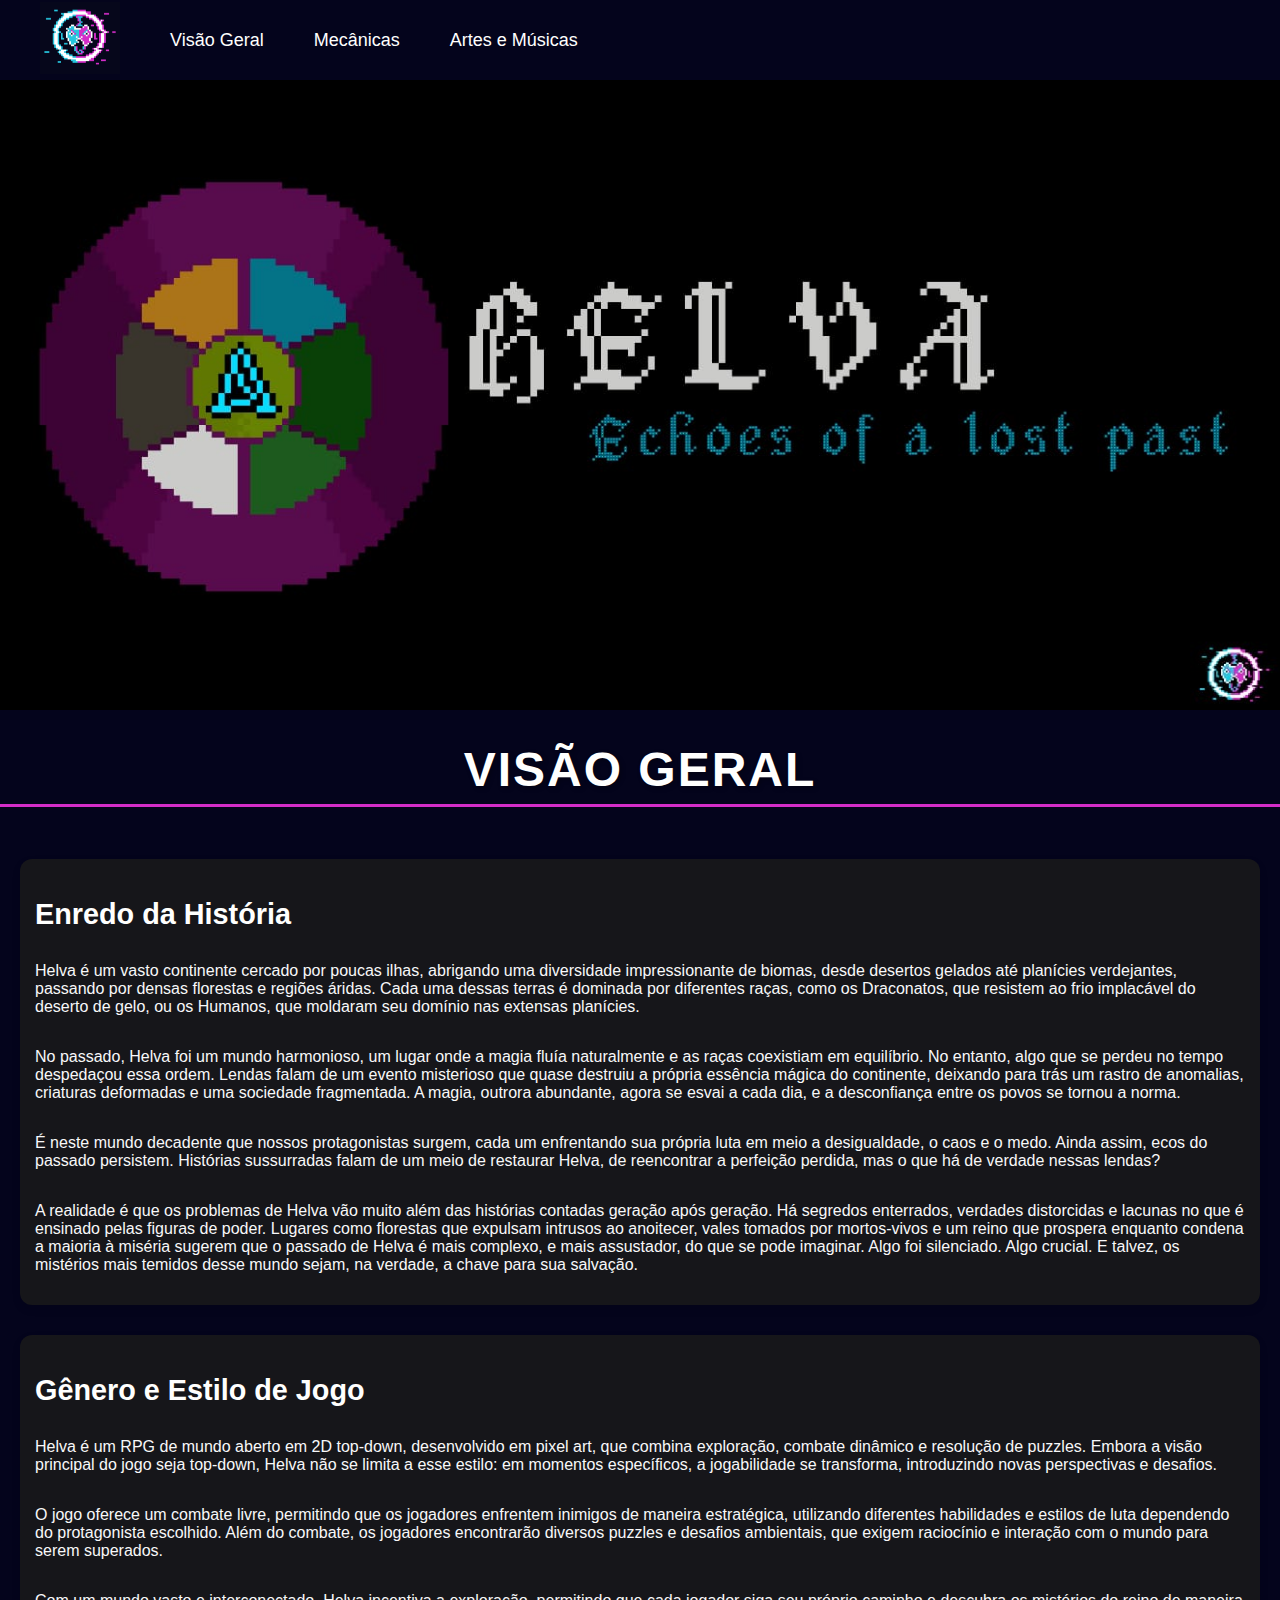
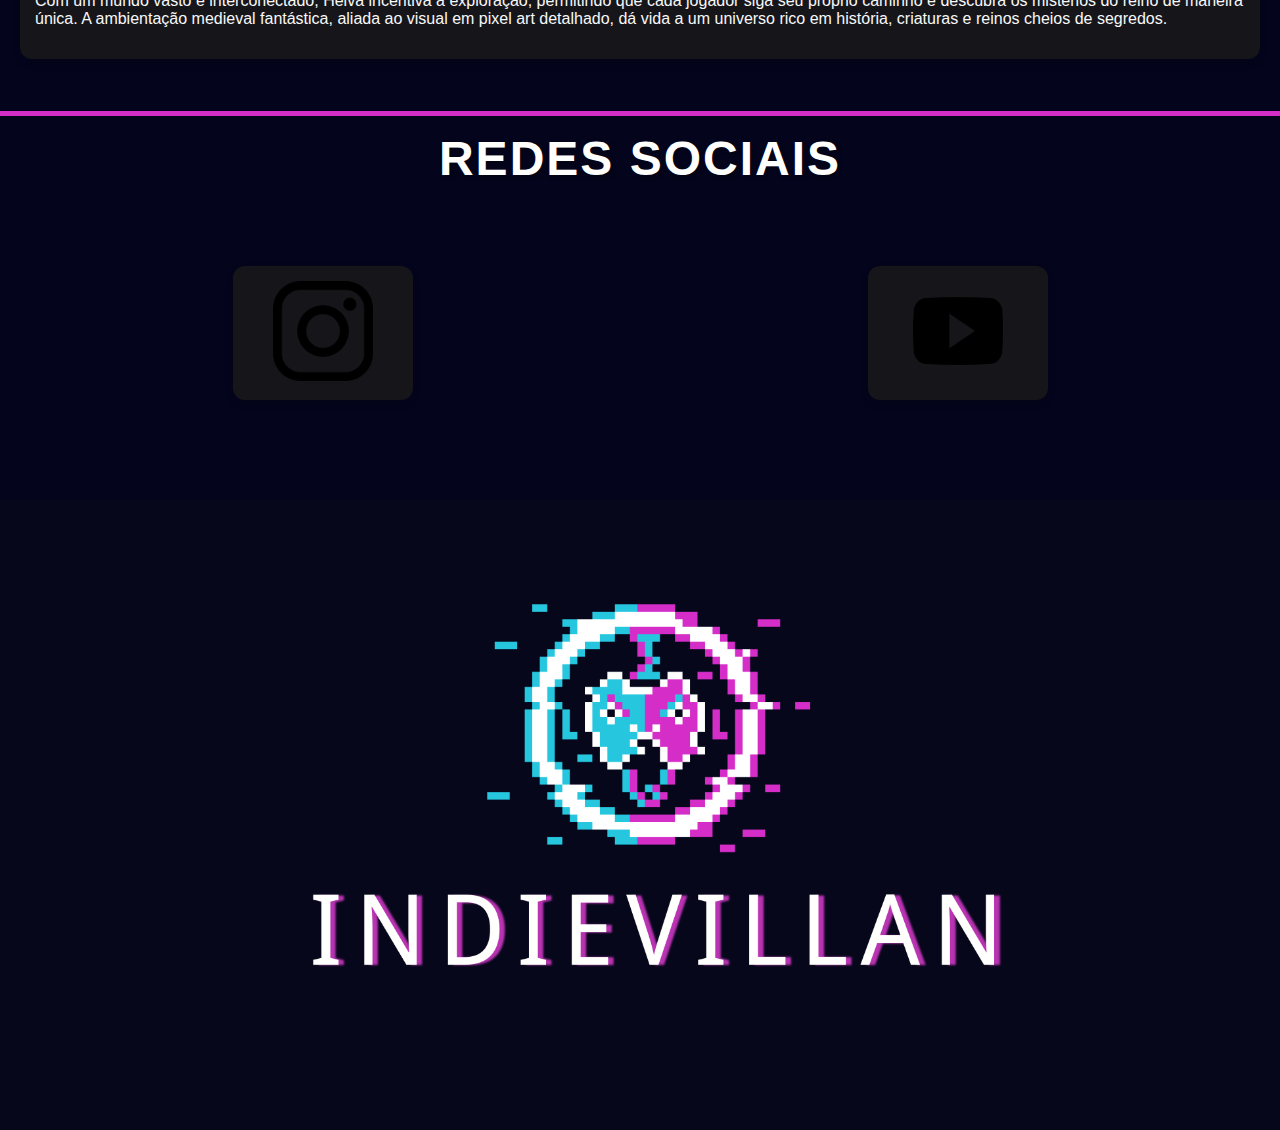
<file: index.html>
<!DOCTYPE html>
<html lang="pt-br">
<head>
    <meta charset="UTF-8">
    <meta name="viewport" content="width=device-width, initial-scale=1.0">
    <title>Helva - Visão Geral</title>
    <link rel="shortcut icon" href="assets/indievillan_logo.png">
    <link rel="stylesheet" href="css/style.css">
</head>
<body data-page="overview">
    <header>
        <nav class="navbar">
            <div class="logo">
                <img src="assets/indievillan_logo.png" alt="Logo da IndieVillan">
            </div>
            <button class="toggle-btn" onclick="toggleMenu()">☰</button>
            <ul class="menu">
                <li><a href="index.html" class="nav-link" data-page="overview">Visão Geral</a></li>
                <li><a href="pages/mecanicas.html" class="nav-link" data-page="mecanicas">Mecânicas</a></li>
                <li><a href="pages/arte.html" class="nav-link" data-page="artes">Artes e Músicas</a></li>
            </ul>
        </nav>
    </header>
    
    <main>
        <section>
            <div class="banner">
                <img src="assets/LogoHelva.jpg" alt="Logo de Helva">
            </div>
        </section>
        <section class="titulo" >
            <h1>Visão Geral</h1>
        </section>
        <section class="cards-container">

            <div class="card card-txt">
                <h2>Enredo da História</h2>
                <p>
                    Helva é um vasto continente cercado por poucas ilhas, abrigando uma diversidade impressionante de biomas, desde 
                    desertos gelados até planícies verdejantes, passando por densas florestas e regiões áridas. Cada uma dessas terras 
                    é dominada por diferentes raças, como os Draconatos, que resistem ao frio implacável do deserto de gelo, ou os 
                    Humanos, que moldaram seu domínio nas extensas planícies.
                </p>
                <p>
                    No passado, Helva foi um mundo harmonioso, um lugar onde a magia fluía naturalmente e as raças coexistiam em 
                    equilíbrio. No entanto, algo que se perdeu no tempo despedaçou essa ordem. Lendas falam de um evento misterioso 
                    que quase destruiu a própria essência mágica do continente, deixando para trás um rastro de anomalias, criaturas 
                    deformadas e uma sociedade fragmentada. A magia, outrora abundante, agora se esvai a cada dia, e a desconfiança 
                    entre os povos se tornou a norma.
                </p>
                <p>
                    É neste mundo decadente que nossos protagonistas surgem, cada um enfrentando sua própria luta em meio a 
                    desigualdade, o caos e o medo. Ainda assim, ecos do passado persistem. Histórias sussurradas falam de um meio 
                    de restaurar Helva, de reencontrar a perfeição perdida, mas o que há de verdade nessas lendas?
                </p>
                <p>
                    A realidade é que os problemas de Helva vão muito além das histórias contadas geração após geração. Há segredos 
                    enterrados, verdades distorcidas e lacunas no que é ensinado pelas figuras de poder. Lugares como florestas 
                    que expulsam intrusos ao anoitecer, vales tomados por mortos-vivos e um reino que prospera enquanto condena 
                    a maioria à miséria sugerem que o passado de Helva é mais complexo, e mais assustador, do que se pode imaginar. 
                    Algo foi silenciado. Algo crucial. E talvez, os mistérios mais temidos desse mundo sejam, na verdade, a chave 
                    para sua salvação.
                </p>
            </div>
            <div class ="card card-txt">
                <h2>Gênero e Estilo de Jogo</h2>
                <p>
                    Helva é um RPG de mundo aberto em 2D top-down, desenvolvido em pixel art, que combina exploração, combate 
                    dinâmico e resolução de puzzles. Embora a visão principal do jogo seja top-down, Helva não se limita a esse 
                    estilo: em momentos específicos, a jogabilidade se transforma, introduzindo novas perspectivas e desafios.
                </p>
                <p>
                    O jogo oferece um combate livre, permitindo que os jogadores enfrentem inimigos de maneira estratégica, utilizando 
                    diferentes habilidades e estilos de luta dependendo do protagonista escolhido. Além do combate, os jogadores 
                    encontrarão diversos puzzles e desafios ambientais, que exigem raciocínio e interação com o mundo para serem superados.
                </p>
                <p>
                    Com um mundo vasto e interconectado, Helva incentiva a exploração, permitindo que cada jogador siga seu próprio 
                    caminho e descubra os mistérios do reino de maneira única. A ambientação medieval fantástica, aliada ao visual 
                    em pixel art detalhado, dá vida a um universo rico em história, criaturas e reinos cheios de segredos.
                </p>
            </div>
        </section>
        
        </main>
    
        <footer>
            <section class="creditos" >
                <h1>Redes Sociais</h1>
            </section>
            <section class="links-sociais">
                <div class="social" id="instagram">
                    <a href="https://www.instagram.com/indievillan" target="_blank">
                        <img src="assets/instagram_logo.png" alt="Instagram da Empresa">
                    </a>
                </div>
                <div class="social" id="youtube">
                    <a href="https://www.youtube.com/@IndieVillan" target="_blank">
                        <img src="assets/youtube_logo.png" alt="Youtube da Empresa">
                    </a>
                </div>
            </section>

            <section>
                <div class="banner">
                    <img src="assets/indievillan_banner.png" alt="Banner da Empresa">
                </div>
            </section>
        </footer>
    <script src="js/script.js"></script>
</body>
</html>
</file>
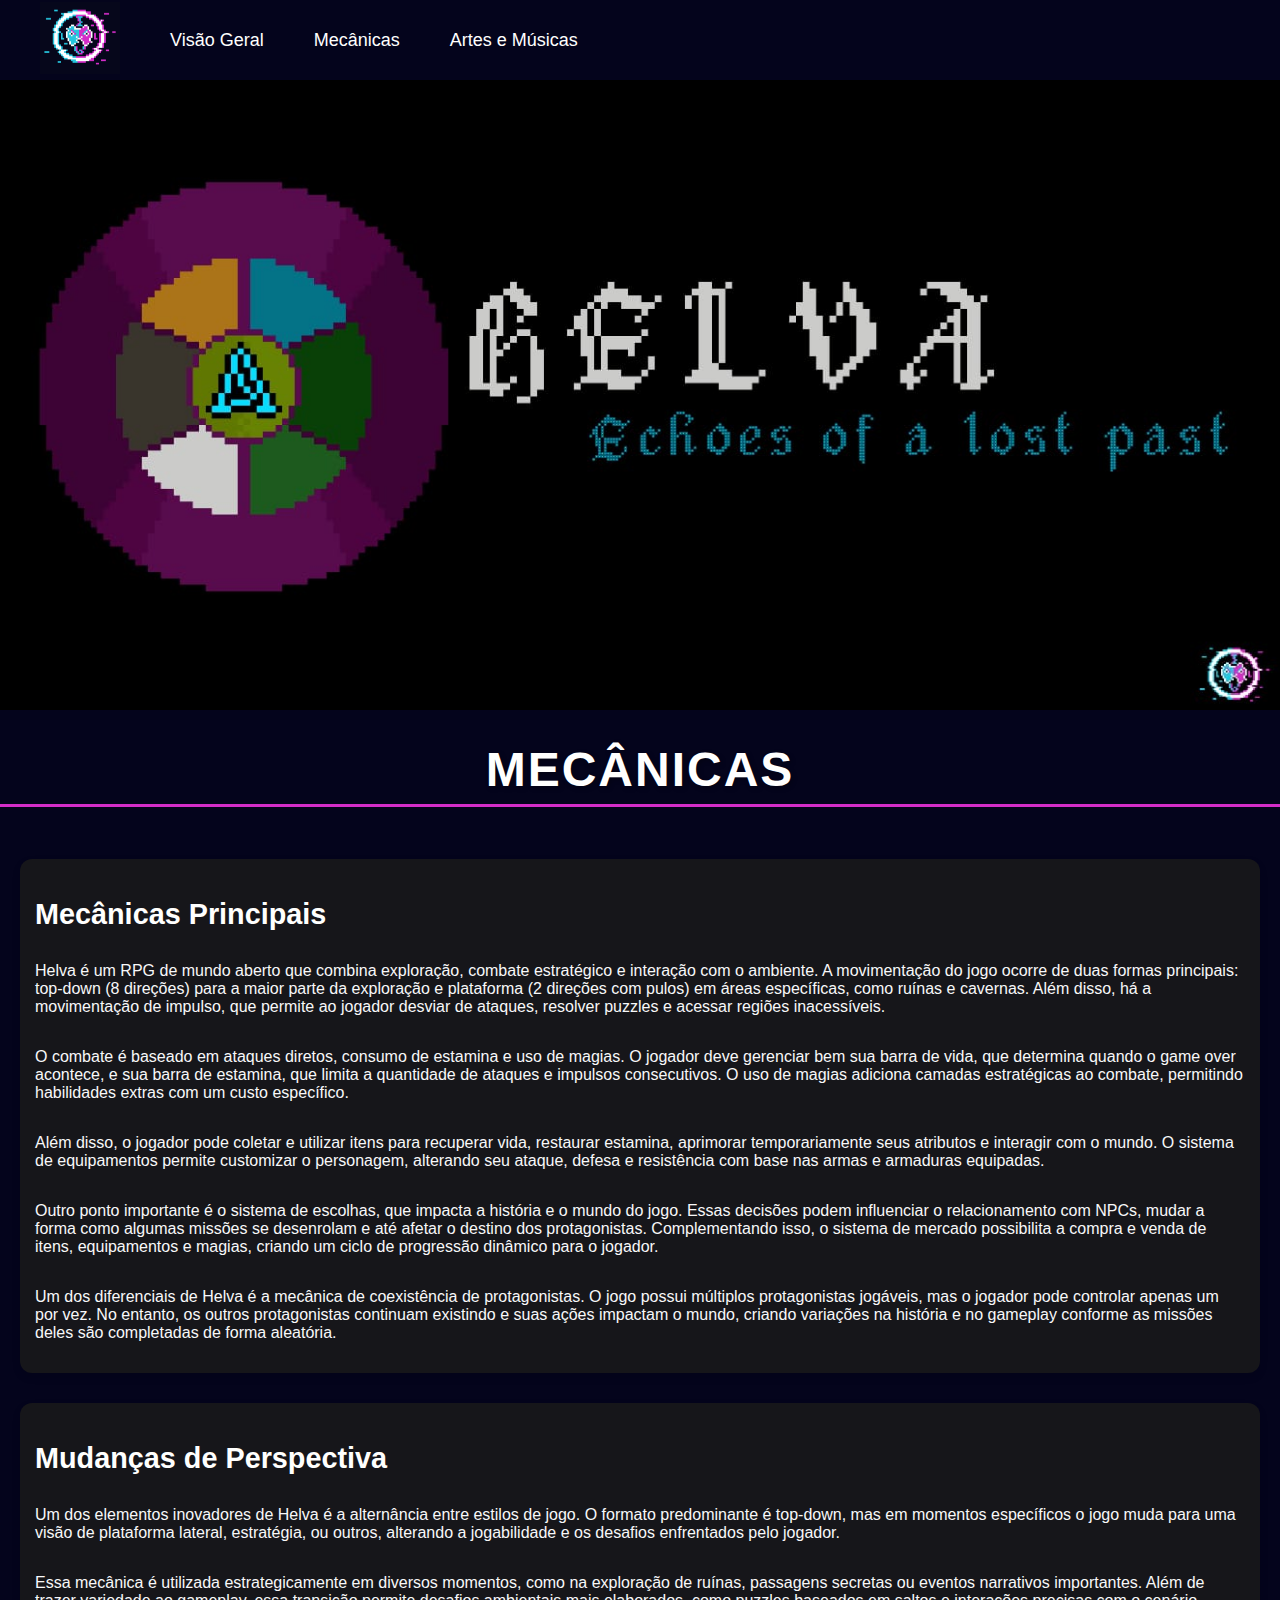
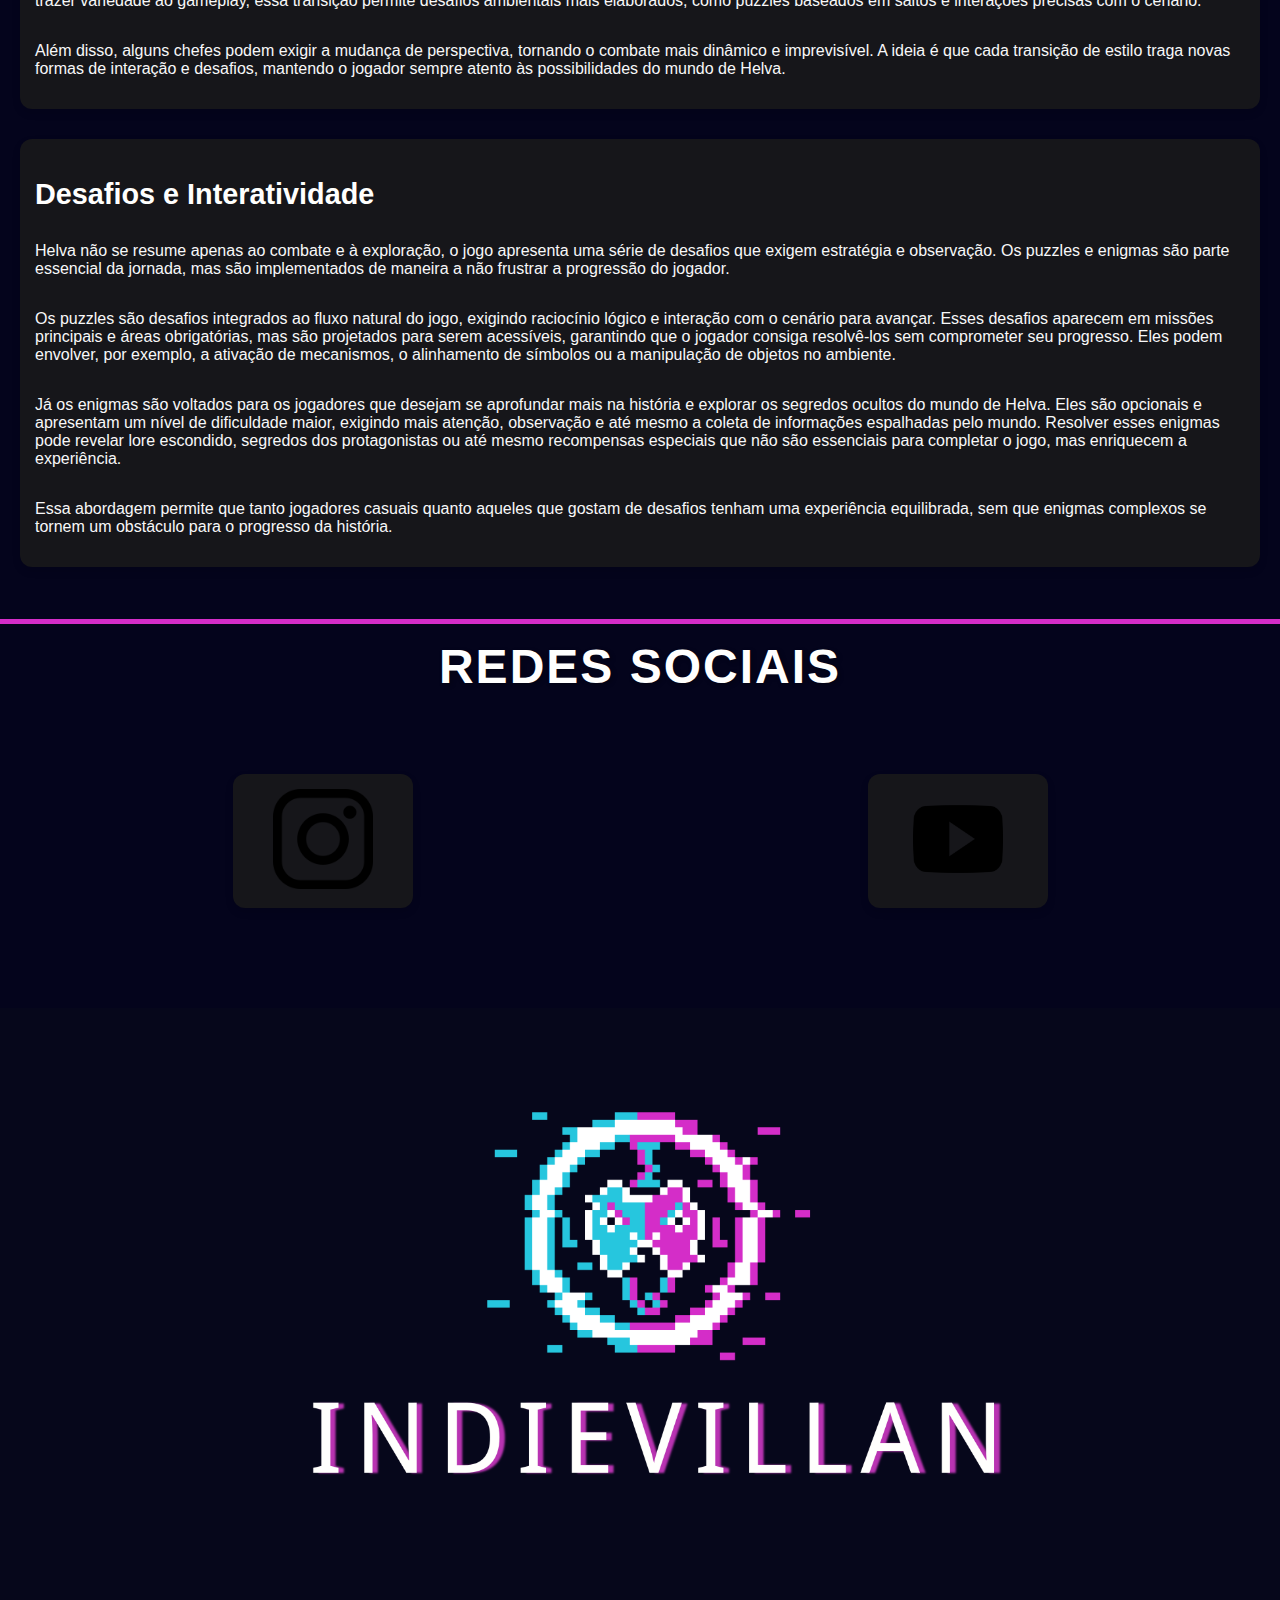
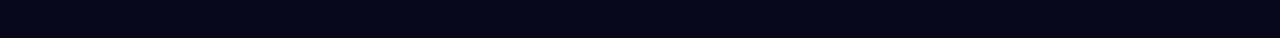
<file: pages/mecanicas.html>
<!DOCTYPE html>
<html lang="pt-br">
<head>
    <meta charset="UTF-8">
    <meta name="viewport" content="width=device-width, initial-scale=1.0">
    <link rel="shortcut icon" href="../assets/indievillan_logo.png" type="image/png">
    <title>Helva - Mecânicas</title>
    <link rel="stylesheet" href="../css/style.css">
</head>
<body>
    <header>
        <nav class="navbar">
            <div class="logo">
                <img src="../assets/indievillan_logo.png" alt="Logo da IndieVillan">
            </div>
            <button class="toggle-btn" onclick="toggleMenu()">☰</button>
            <ul class="menu">
                <li><a href="../index.html" class="nav-link" data-page="overview">Visão Geral</a></li>
                <li><a href="mecanicas.html" class="nav-link" data-page="mecanicas">Mecânicas</a></li>
                <li><a href="arte.html" class="nav-link" data-page="artes">Artes e Músicas</a></li>
            </ul>
        </nav>
    </header>

    <main>
        <section>
            <div class="banner">
                <img src="../assets/LogoHelva.jpg" alt="Logo de Helva">
            </div>
        </section>
        <section class="titulo" >
            <h1>Mecânicas</h1>
        </section>
        <section class="cards-container">
            <div class="card card-txt">
                <h2>Mecânicas Principais</h2>
                <p>
                    Helva é um RPG de mundo aberto que combina exploração, combate estratégico e interação com o ambiente. A movimentação 
                    do jogo ocorre de duas formas principais: top-down (8 direções) para a maior parte da exploração e plataforma 
                    (2 direções com pulos) em áreas específicas, como ruínas e cavernas. Além disso, há a movimentação de impulso, que 
                    permite ao jogador desviar de ataques, resolver puzzles e acessar regiões inacessíveis.
                </p>
                <p>
                    O combate é baseado em ataques diretos, consumo de estamina e uso de magias. O jogador deve gerenciar bem sua 
                    barra de vida, que determina quando o game over acontece, e sua barra de estamina, que limita a quantidade de 
                    ataques e impulsos consecutivos. O uso de magias adiciona camadas estratégicas ao combate, permitindo habilidades 
                    extras com um custo específico.
                </p>
                <p>
                    Além disso, o jogador pode coletar e utilizar itens para recuperar vida, restaurar estamina, aprimorar temporariamente 
                    seus atributos e interagir com o mundo. O sistema de equipamentos permite customizar o personagem, alterando seu 
                    ataque, defesa e resistência com base nas armas e armaduras equipadas.
                </p>
                <p>
                    Outro ponto importante é o sistema de escolhas, que impacta a história e o mundo do jogo. Essas decisões podem 
                    influenciar o relacionamento com NPCs, mudar a forma como algumas missões se desenrolam e até afetar o destino 
                    dos protagonistas. Complementando isso, o sistema de mercado possibilita a compra e venda de itens, equipamentos 
                    e magias, criando um ciclo de progressão dinâmico para o jogador.
                </p>
                <p>
                    Um dos diferenciais de Helva é a mecânica de coexistência de protagonistas. O jogo possui múltiplos protagonistas 
                    jogáveis, mas o jogador pode controlar apenas um por vez. No entanto, os outros protagonistas continuam existindo e 
                    suas ações impactam o mundo, criando variações na história e no gameplay conforme as missões deles são completadas 
                    de forma aleatória.
                </p>
            </div>
            <div class="card card-txt">
                <h2>Mudanças de Perspectiva</h2>
                <p>
                    Um dos elementos inovadores de Helva é a alternância entre estilos de jogo. O formato predominante é top-down, mas em 
                    momentos específicos o jogo muda para uma visão de plataforma lateral, estratégia, ou outros, alterando a jogabilidade 
                    e os desafios enfrentados pelo jogador.
                </p>
                <p>
                    Essa mecânica é utilizada estrategicamente em diversos momentos, como na exploração de ruínas, passagens secretas ou 
                    eventos narrativos importantes. Além de trazer variedade ao gameplay, essa transição permite desafios ambientais mais 
                    elaborados, como puzzles baseados em saltos e interações precisas com o cenário.
                </p>
                <p>
                    Além disso, alguns chefes podem exigir a mudança de perspectiva, tornando o combate mais dinâmico e imprevisível. A 
                    ideia é que cada transição de estilo traga novas formas de interação e desafios, mantendo o jogador sempre atento 
                    às possibilidades do mundo de Helva.
                </p>
            </div>
            <div class="card card-txt">
                <h2>Desafios e Interatividade</h2>
                <p>
                    Helva não se resume apenas ao combate e à exploração, o jogo apresenta uma série de desafios que exigem estratégia 
                    e observação. Os puzzles e enigmas são parte essencial da jornada, mas são implementados de maneira a não frustrar 
                    a progressão do jogador.
                </p>
                <p>
                    Os puzzles são desafios integrados ao fluxo natural do jogo, exigindo raciocínio lógico e interação com o cenário para 
                    avançar. Esses desafios aparecem em missões principais e áreas obrigatórias, mas são projetados para serem acessíveis, 
                    garantindo que o jogador consiga resolvê-los sem comprometer seu progresso. Eles podem envolver, por exemplo, a ativação 
                    de mecanismos, o alinhamento de símbolos ou a manipulação de objetos no ambiente.
                </p>
                <p>
                    Já os enigmas são voltados para os jogadores que desejam se aprofundar mais na história e explorar os segredos ocultos 
                    do mundo de Helva. Eles são opcionais e apresentam um nível de dificuldade maior, exigindo mais atenção, observação e 
                    até mesmo a coleta de informações espalhadas pelo mundo. Resolver esses enigmas pode revelar lore escondido, segredos 
                    dos protagonistas ou até mesmo recompensas especiais que não são essenciais para completar o jogo, mas enriquecem 
                    a experiência.
                </p>
                <p>
                    Essa abordagem permite que tanto jogadores casuais quanto aqueles que gostam de desafios tenham uma experiência 
                    equilibrada, sem que enigmas complexos se tornem um obstáculo para o progresso da história.
                </p>
            </div>
        </section>
        
        </main>
    
        <footer>
            <section class="creditos" >
                <h1>Redes Sociais</h1>
            </section>
            <section class="links-sociais">
                <div class="social" id="instagram">
                    <a href="https://www.instagram.com/indievillan" target="_blank">
                        <img src="../assets/instagram_logo.png" alt="Instagram da Empresa">
                    </a>
                </div>
                <div class="social" id="youtube">
                    <a href="https://www.youtube.com/@IndieVillan" target="_blank">
                        <img src="../assets/youtube_logo.png" alt="Youtube da Empresa">
                    </a>
                </div>
            </section>

            <section>
                <div class="banner">
                    <img src="../assets/indievillan_banner.png" alt="Banner da Empresa">
                </div>
            </section>
        </footer>
    <script src="../js/script.js"></script>
</body>
</html>
</file>
<file: css/style.css>
:root {
    --background: #04041c;
    --headline: #fffffe;
    --paragraph: #b8c1ec;
    --link: #d42dc8;
    --card-background: #16161a;
    --card-headline: #fffffe;
    --card-paragraph: #f8f8f9;
    --newsletter-background: #fffffe;
    --form-input: #16161a;
    --label-placeholder: #fffffe;
    --form-button: #eebbc3;
    --form-button-text: #232946;
    --instagram-color: #c82ca4;
    --youtube-color: #ff0404;
}


/* Configurações Gerais */
body {
    background-color: var(--background);
    color: var(--paragraph); 
    font-family: sans-serif;
    margin: 0;    
}

/* Tipografia */
h1, h2, h3 {
    color: var(--headline);
}

p {
    color: var(--paragraph);
}

a {
    color: var(--link);
    text-decoration: none;
}

a:hover {
    text-decoration: underline;
}

/* Cartões*/
.cards-container {
    display: grid;
    gap: 30px;
    grid-template-columns: repeat(auto-fit, minmax(250px, 1fr));
    padding: 20px;
    max-width: 100%;
    box-sizing: border-box;
    overflow: hidden;
}

.card {
    background-color: var(--card-background);
    border-radius: 12px;
    padding: 15px;
    box-shadow: 0 4px 8px rgba(0, 0, 0, 0.1);
    transition: transform 0.3s ease, box-shadow 0.3s ease;
    display: flex;
    flex-direction: column;
    height: auto;
}

.card-txt {
    grid-column: span 4;
}

.card-img {
    display: flex;
    justify-content: center;
    grid-column: span 2;
    align-items: center;
    height: auto;
}

.card-img img {
    max-width: 100%;
    height: auto;
    object-fit: contain;
}

.card h2 {
    font-size: 1.8rem;
    margin-bottom: 15px;
    color: var(--card-headline);
}

.card p {
    font-size: 1rem;
    color: var(--card-paragraph);
}

.card:hover {
    transform: translateY(-10px);
    box-shadow: 0 6px 15px rgba(0, 0, 0, 0.2);
}

@media (max-width: 768px) {
    .cards-container {
        grid-template-columns: repeat(2, 1fr);
    }
    .card-img {
        grid-column: span 2;
    }
}

@media (max-width: 480px) {
    .cards-container {
        grid-template-columns: 1fr;
    }
    .card-img {
        grid-column: span 1;
    }
}


/* Cabeçalho */
.navbar { 
    position: fixed;
    top: 0;
    left: 0;
    width: 100%;
    height: 80px;
    background-color: var(--background);
    display: flex;
    align-items: center;
    justify-content: flex-start;
    padding: 0 40px;
    z-index: 1000;
}

.logo img{
    height: 100%;
    width: auto;
    max-width: 80px;
}

.toggle-btn{
    background: none;
    border: none;
    color: var(--label-placeholder);
    font-size: 24px;
    cursor: pointer;
    display: none;
}

.menu{ 
    align-items: center;
    list-style-type: none;
    display: flex;
    gap: 30px;
}

.menu li {
    padding: 10px;
}

.menu li a {
    color: var(--headline);
    text-decoration: none;
    font-size: 18px;
    transition: color 0.5s ease-in-out;
}

.menu a:hover{
    color: var(--link);
}

@media (max-width: 768px) {
    .toggle-btn {
        display: block;
        justify-content: flex-end;
    }
    
    .menu {
        position: absolute;
        top: 60px;
        left: 0;
        width: 100%;
        background: var(--background);
        flex-direction: column;
        display: none;
    }
    
    .menu.open {
        display: flex;
    }
}

.content {
    margin-top: 60px;
    padding: 20px;
} 

/* Titulos */
.titulo h1 {
    font-size: 3rem;
    font-weight: bold;
    color: var(--headline);
    text-align: center;
    text-transform: uppercase;
    letter-spacing: 2px;
    position: relative;
    padding-bottom: 10px;
}

.titulo h1::after {
    content: "";
    position: absolute;
    bottom: 0;
    left: 0;
    width: 100%;
    height: 3px;
    background-color: var(--link);
}

.titulo h1 {
    text-shadow: 2px 2px 5px rgba(0, 0, 0, 0.3);
}

/* Banner */
.banner {
    width: 100%;
    height: 70vh;
    display: flex;
    align-items: center;
    justify-content: center;
    overflow: hidden;
    margin-top: 80px;
}

.banner img {
    width: 100%;
    height: 100%;
    object-fit: cover;
}
        
/* Rodapé */
.creditos h1 {
    font-size: 3rem;
    font-weight: bold;
    color: var(--headline);
    text-align: center;
    text-transform: uppercase;
    letter-spacing: 2px;
    position: relative;
    padding-top: 20px;
}

.creditos h1::before {
    content: "";
    position: absolute;
    top: 0; 
    left: 0;
    width: 100%;
    height: 5px;
    background-color: var(--link); 
    z-index: -1; 
}

.creditos h1 {
    text-shadow: 2px 2px 5px rgba(0, 0, 0, 0.3);
}

.links-sociais {
    display: grid;
    gap: 30px;
    grid-template-columns: repeat(auto-fill, minmax(500px, 1fr));
    padding: 20px;
    margin-top: 60px;
    justify-items: center;
    align-items: center;
    justify-content: center;
}

.social {
    background-color: var(--card-background);
    border-radius: 12px;
    padding: 15px;
    box-shadow: 0 4px 8px rgba(0, 0, 0, 0.1);
    transition: transform 0.3s ease, box-shadow 0.3s ease;
    width: 100%;
    max-width: 150px;
    text-align: center;
}

.social img {
    width: 100%;
    height: auto;
    max-width: 100px;
}

.social:hover {
    transform: translateY(-10px);
    box-shadow: 0 6px 15px rgba(0, 0, 0, 0.2);
}

#instagram:hover {
    background-color: var(--instagram-color);
}

#youtube:hover {
    background-color: var(--youtube-color);
}
</file>
